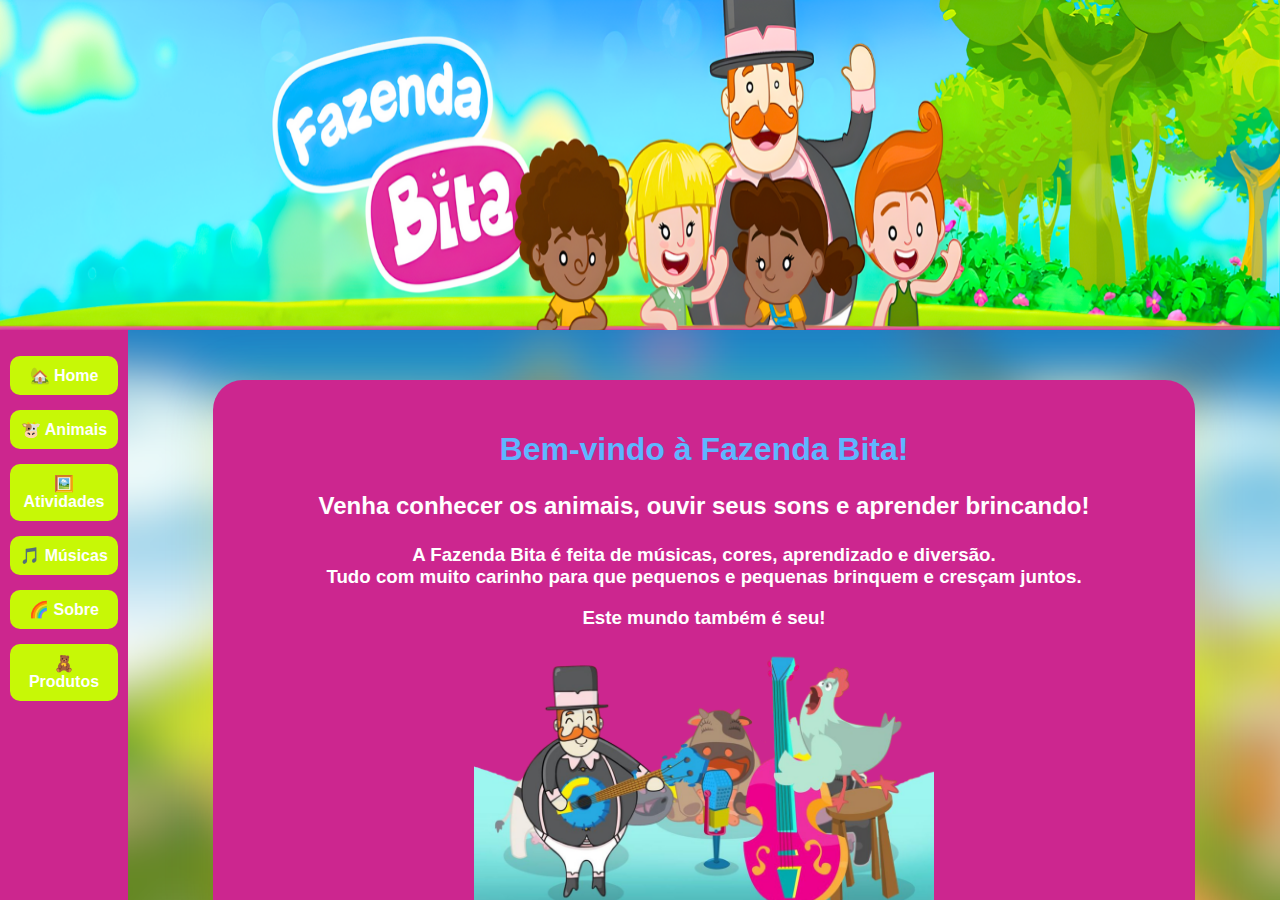
<file: index.html>
<!DOCTYPE html>
<html lang="pt-br">
<head>
    <link rel="shortcut icon" href="IMAGENS/favicon.png" type="image/x-icon">
    <meta charset="UTF-8">
    <title>Fazendinha Bita</title>
</head>

<frameset rows="330px, *" border="0">
    <frame src="header.html" name="topo" scrolling="no">

    <frameset cols="10%, *">
        <frame src="menu.html" name="menu" scrolling="auto">
        <frame src="home.html" name="conteudo">
            <frame src="rodape.html">
</frameset>

</html>
</file>
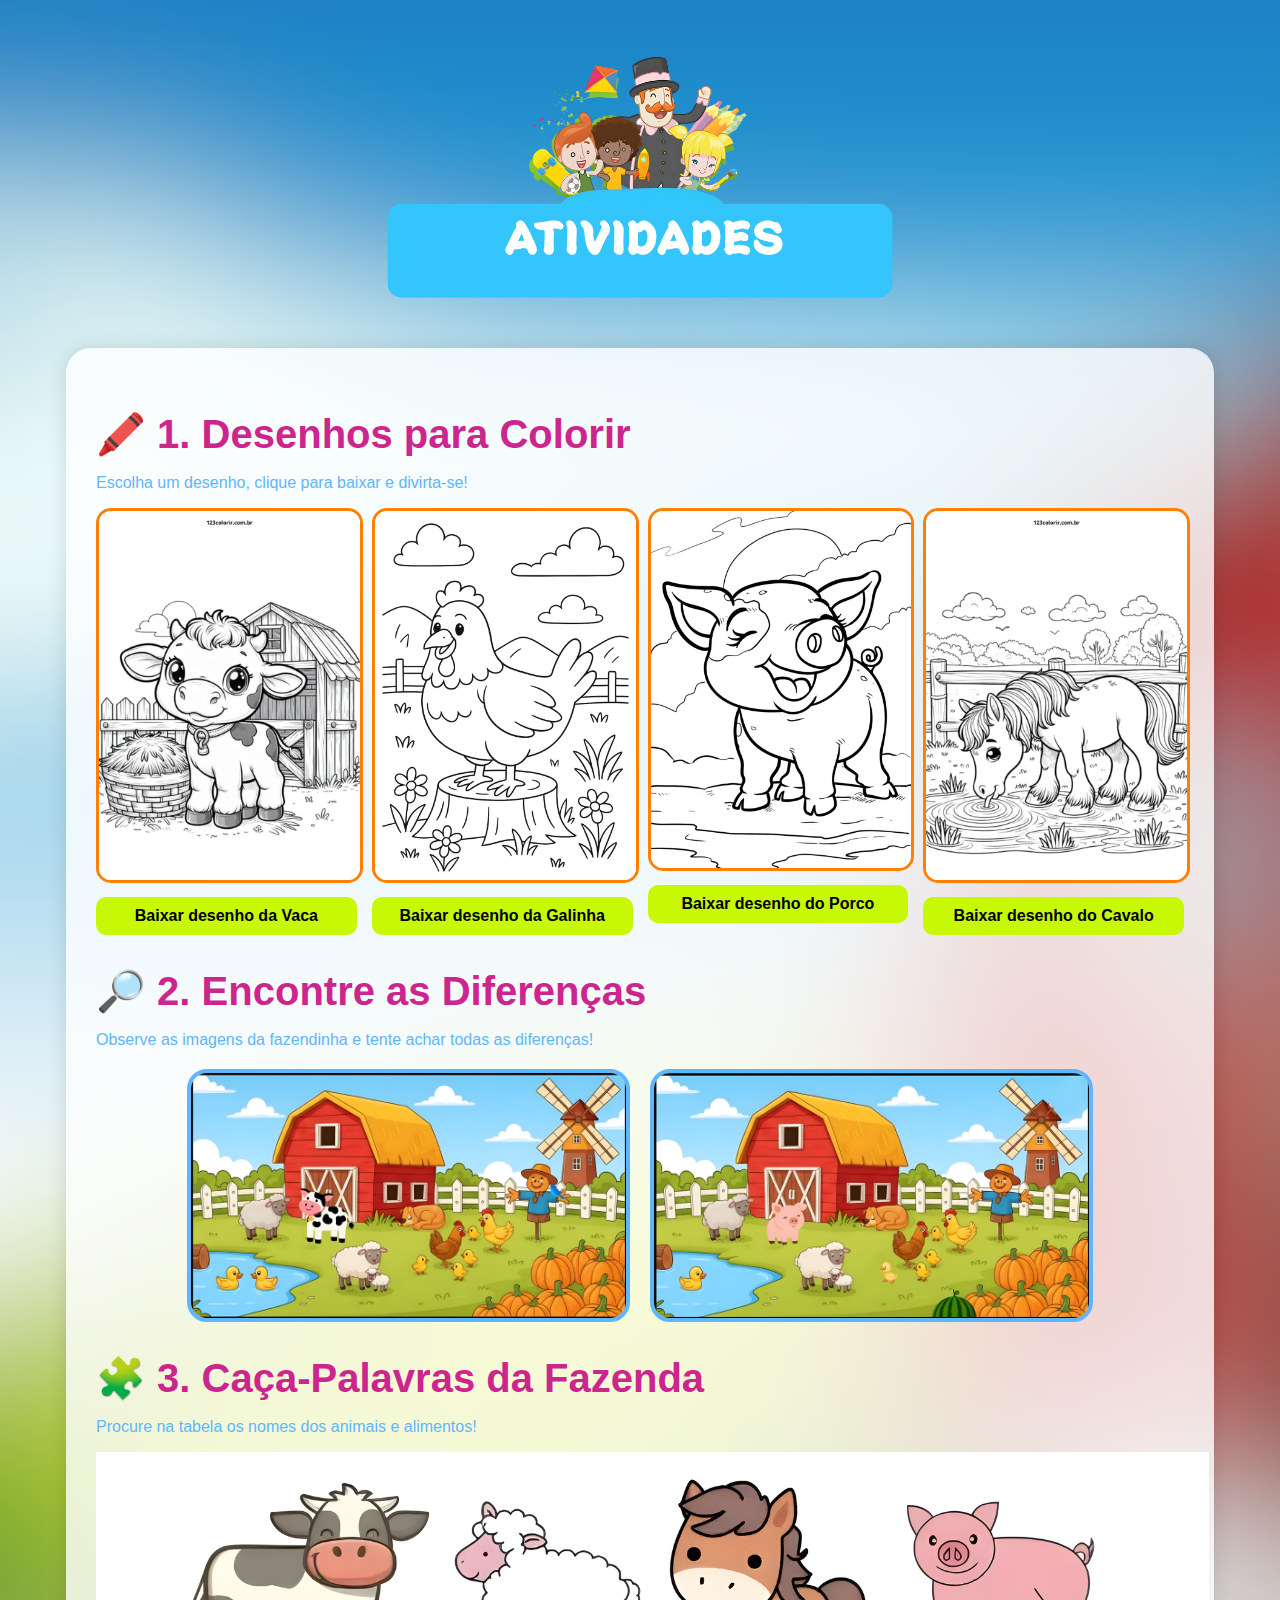
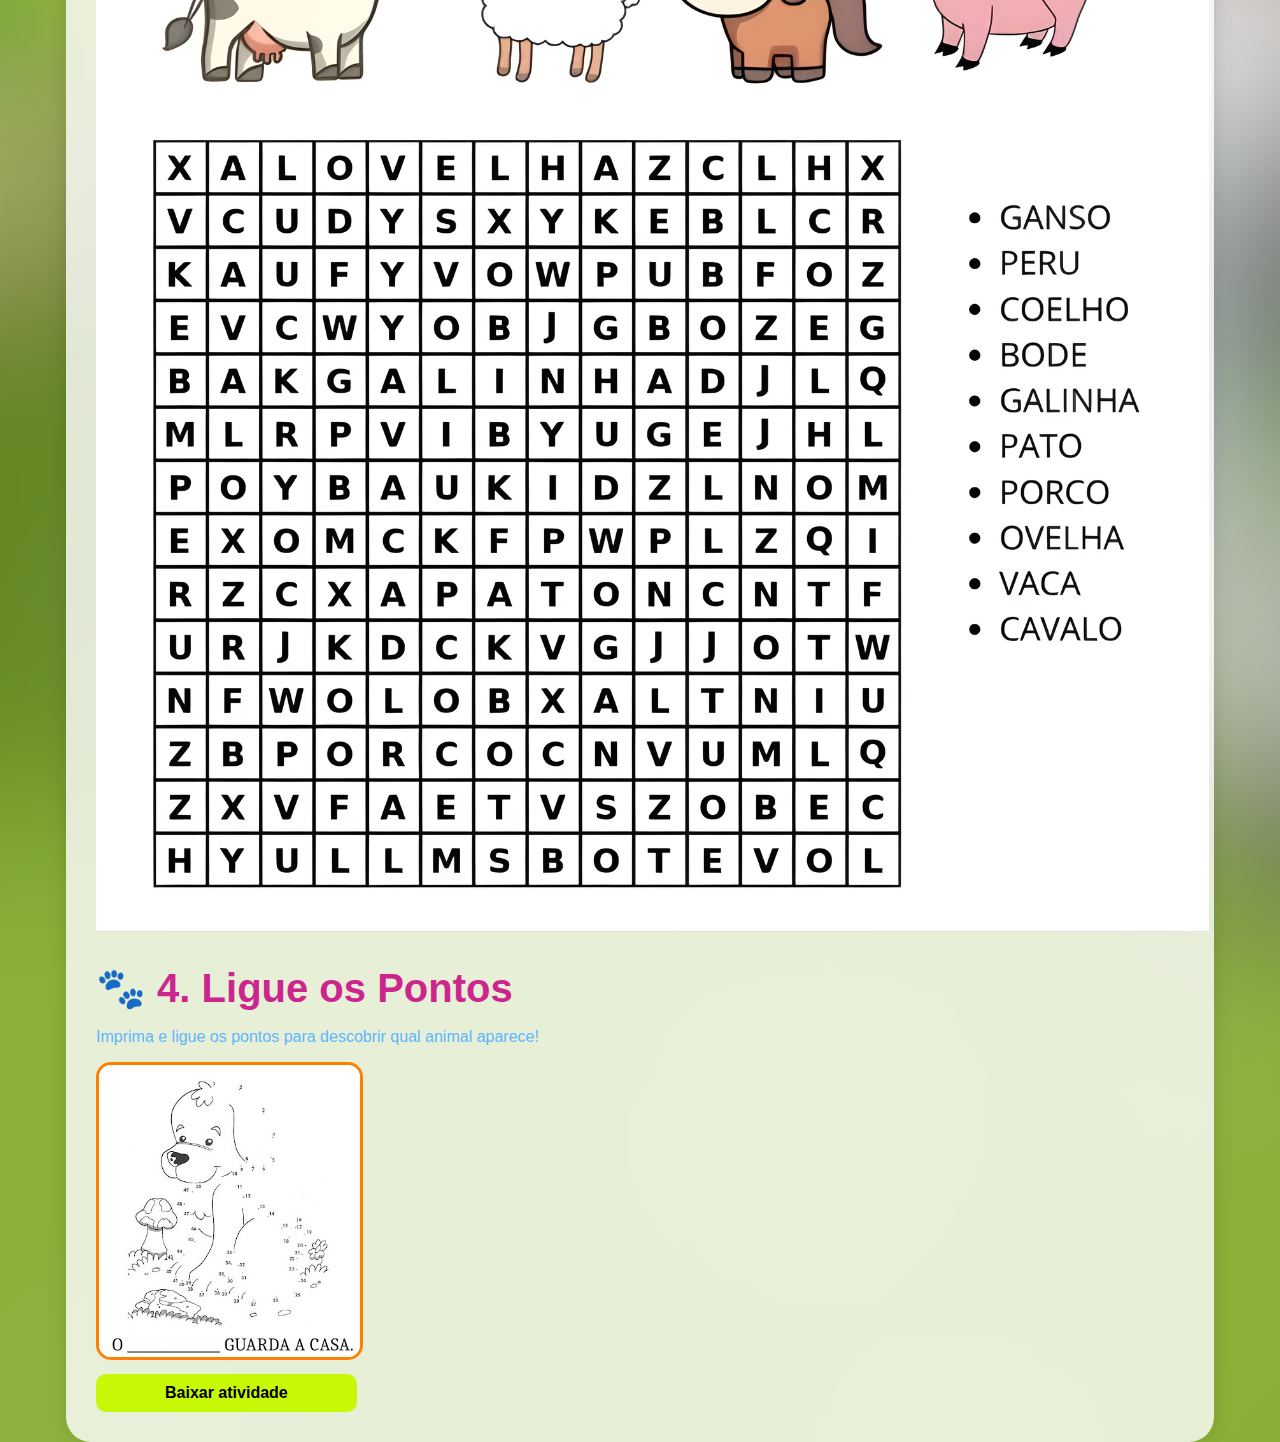
<file: atividades.html>
<!DOCTYPE html>
<html lang="pt-br">
<head>
    <meta charset="UTF-8">
    <link rel="stylesheet" href="style.css">
</head>

<body>

<img src="IMAGENS/atividades.png" class="ANIMAIS">

<div class="atividade-box">

    <h2 class="subtitulo">🖍️ 1. Desenhos para Colorir</h2>
    <p>Escolha um desenho, clique para baixar e divirta-se!</p>

    <div class="atividade-grid">
        <div class="atividade">
            <img src="IMAGENS/desenho-para-colorir-vaca-25-724x1024.webp">
            <a href="IMAGENS/desenho-para-colorir-vaca-25-724x1024.webp" download class="botao">Baixar desenho da Vaca</a>
        </div>

        <div class="atividade">
            <img src="IMAGENS/Desenho-de-Galinha-Para-Colorir-em-Cenyrio-de-Fazenda.webp">
            <a href="IMAGENS/Desenho-de-Galinha-Para-Colorir-em-Cenyrio-de-Fazenda.webp" download class="botao">Baixar desenho da Galinha</a>
        </div>

        <div class="atividade">
            <img src="IMAGENS/Pig-Coloring-Pages-44.webp">
            <a href="IMAGENS/Pig-Coloring-Pages-44.webp" download class="botao">Baixar desenho do Porco</a>
        </div>

        <div class="atividade">
            <img src="IMAGENS/desenho-de-cavalo-para-colorir68-724x1024.webp">
            <a href="IMAGENS/desenho-de-cavalo-para-colorir68-724x1024.webp" download class="botao">Baixar desenho do Cavalo</a>
        </div>
    </div>



    <h2 class="subtitulo">🔎 2. Encontre as Diferenças</h2>
    <p>Observe as imagens da fazendinha e tente achar todas as diferenças!</p>

    <div class="dif-grid">
        <img src="IMAGENS/normal.png" class="dif-img">
        <img src="IMAGENS/erro.png" class="dif-img">
    </div>



    <h2 class="subtitulo">🧩 3. Caça-Palavras da Fazenda</h2>
    <p>Procure na tabela os nomes dos animais e alimentos!</p>

    <img src="IMAGENS/palavras.png" class="atividade-grid">
        



    <h2 class="subtitulo">🐾 4. Ligue os Pontos</h2>
    <p>Imprima e ligue os pontos para descobrir qual animal aparece!</p>

    <div class="atividade-grid">
        <div class="atividade">
 <img src="IMAGENS/cacchorro.jpg">
            <a href="IMAGENS/cacchorro.jpg" download class="botao">Baixar atividade</a>
        </div>
    </div>

</div>

</body>
</html>
</file>
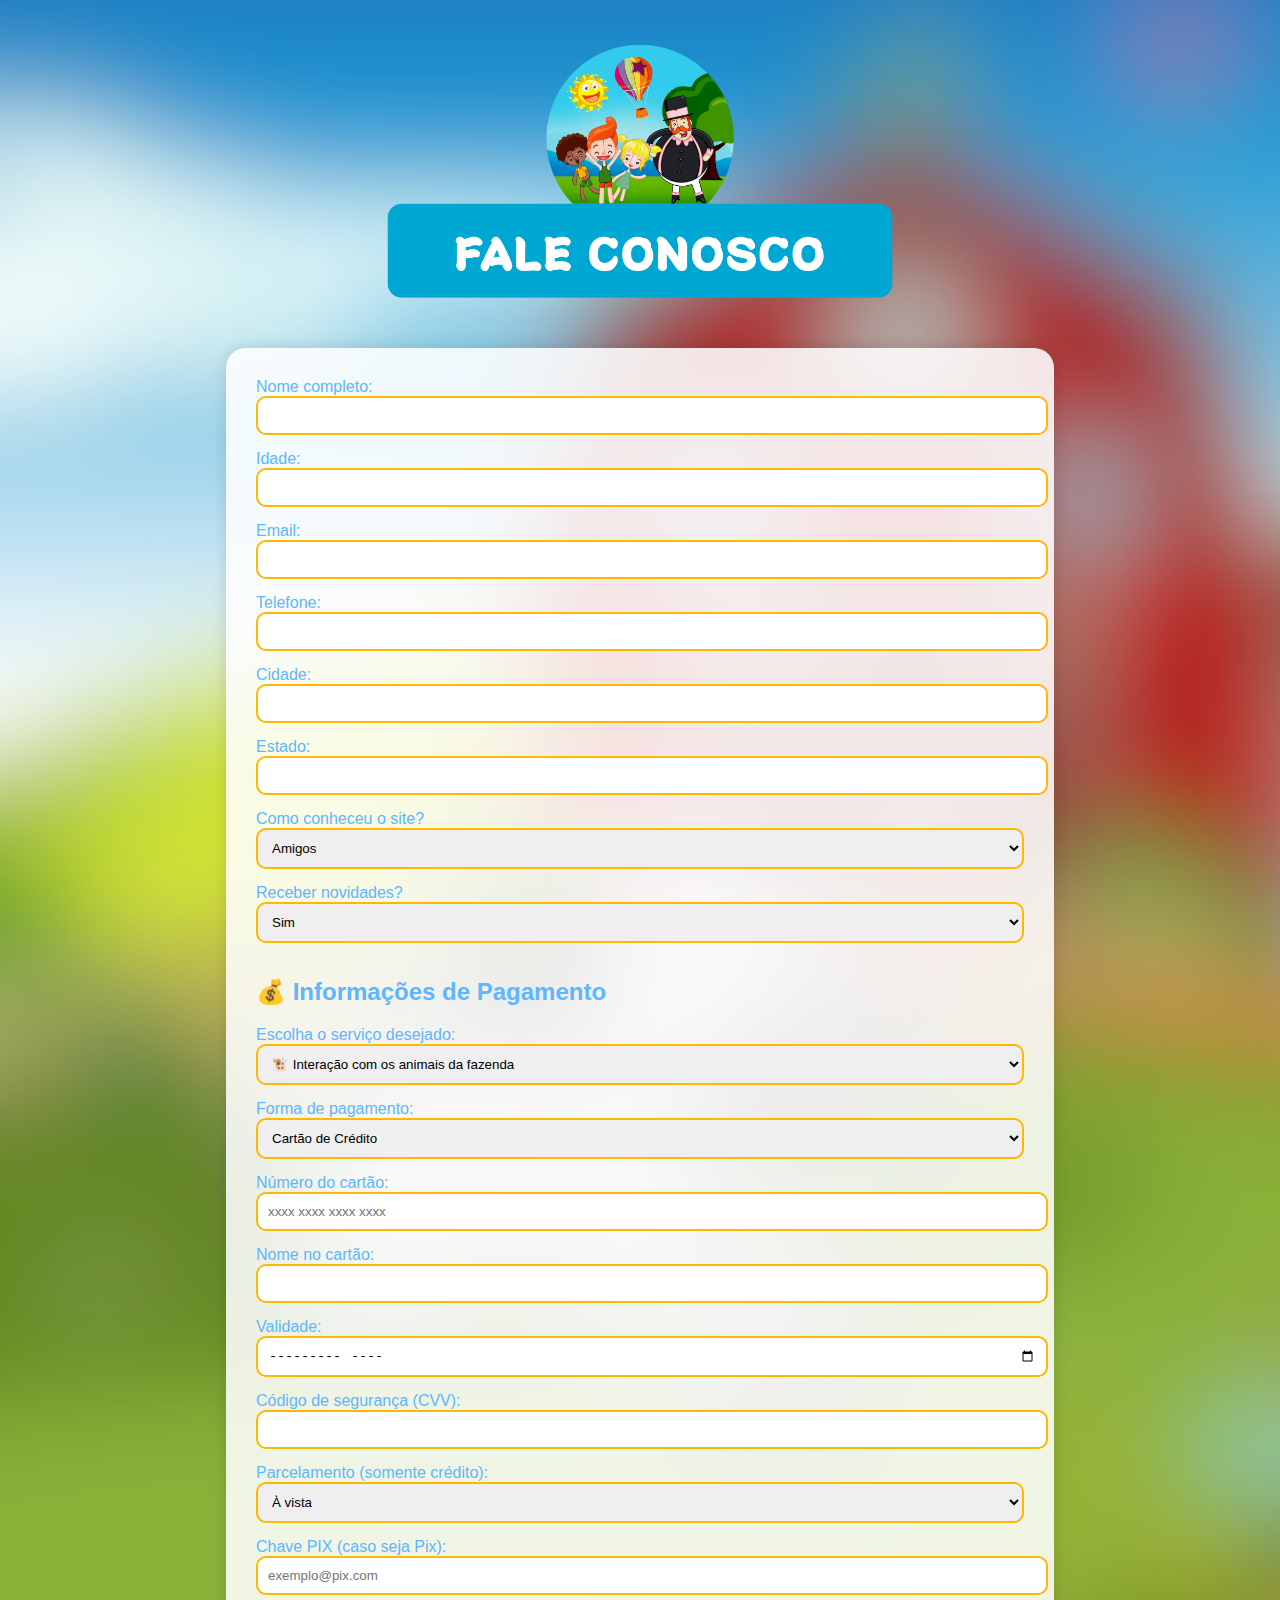
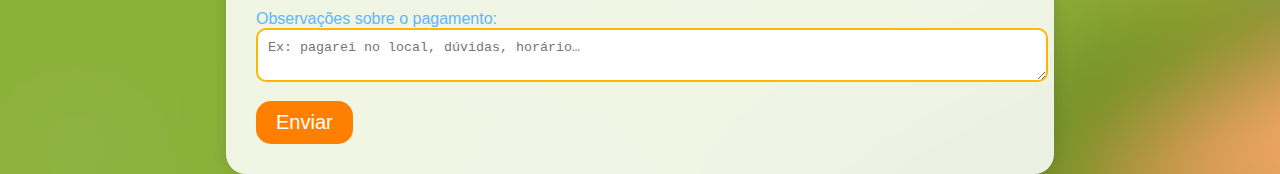
<file: contato.html>
<!DOCTYPE html>
<html>
<head>
    <meta charset="UTF-8">
    <link rel="stylesheet" href="style.css">
</head>

<body class="form-pagina">
<img src="IMAGENS/FALE.png" class="ANIMAIS">
<form class="formulario">

    <label>Nome completo:</label>
    <input type="text">

    <label>Idade:</label>
    <input type="number">

    <label>Email:</label>
    <input type="email">

    <label>Telefone:</label>
    <input type="text">

    <label>Cidade:</label>
    <input type="text">

    <label>Estado:</label>
    <input type="text">


   <label>Como conheceu o site?</label>
<select>
    <option>Amigos</option>
    <option>Família</option>
    <option>Internet</option>
    <option>Escola</option>
    <option>Eventos</option>
    <option>Outro</option>
</select>


    <label>Receber novidades?</label>
    <select>
        <option>Sim</option>
        <option>Não</option>
    </select>

    <h2 class="titulo-secundario">💰 Informações de Pagamento</h2>
<label>Escolha o serviço desejado:</label>
    <select>
        <option>🐮 Interação com os animais da fazenda</option>
        <option>🍃 Passeios educativos e trilhas ecológicas</option>
        <option>🥕 Horta orgânica com plantio e colheita</option>
        <option>🚜 Tour guiado por toda a fazendinha</option>
        <option>🎉 Festas e aniversários temáticos</option>
    </select>


    <label>Forma de pagamento:</label>
    <select>
        <option>Cartão de Crédito</option>
        <option>Cartão de Débito</option>
        <option>Pix</option>
        <option>Dinheiro no local</option>
    </select>

    <label>Número do cartão:</label>
    <input type="text" placeholder="xxxx xxxx xxxx xxxx">

    <label>Nome no cartão:</label>
    <input type="text">

    <label>Validade:</label>
    <input type="month">

    <label>Código de segurança (CVV):</label>
    <input type="number">

    <label>Parcelamento (somente crédito):</label>
    <select>
        <option>À vista</option>
        <option>2x</option>
        <option>3x</option>
        <option>4x</option>
        <option>5x</option>
        <option>6x</option>
    </select>

    <label>Chave PIX (caso seja Pix):</label>
    <input type="text" placeholder="exemplo@pix.com">

    <label>Observações sobre o pagamento:</label>
    <textarea placeholder="Ex: pagarei no local, dúvidas, horário…"></textarea>

    <button>Enviar</button>

</form>

</body>
</html>
</file>
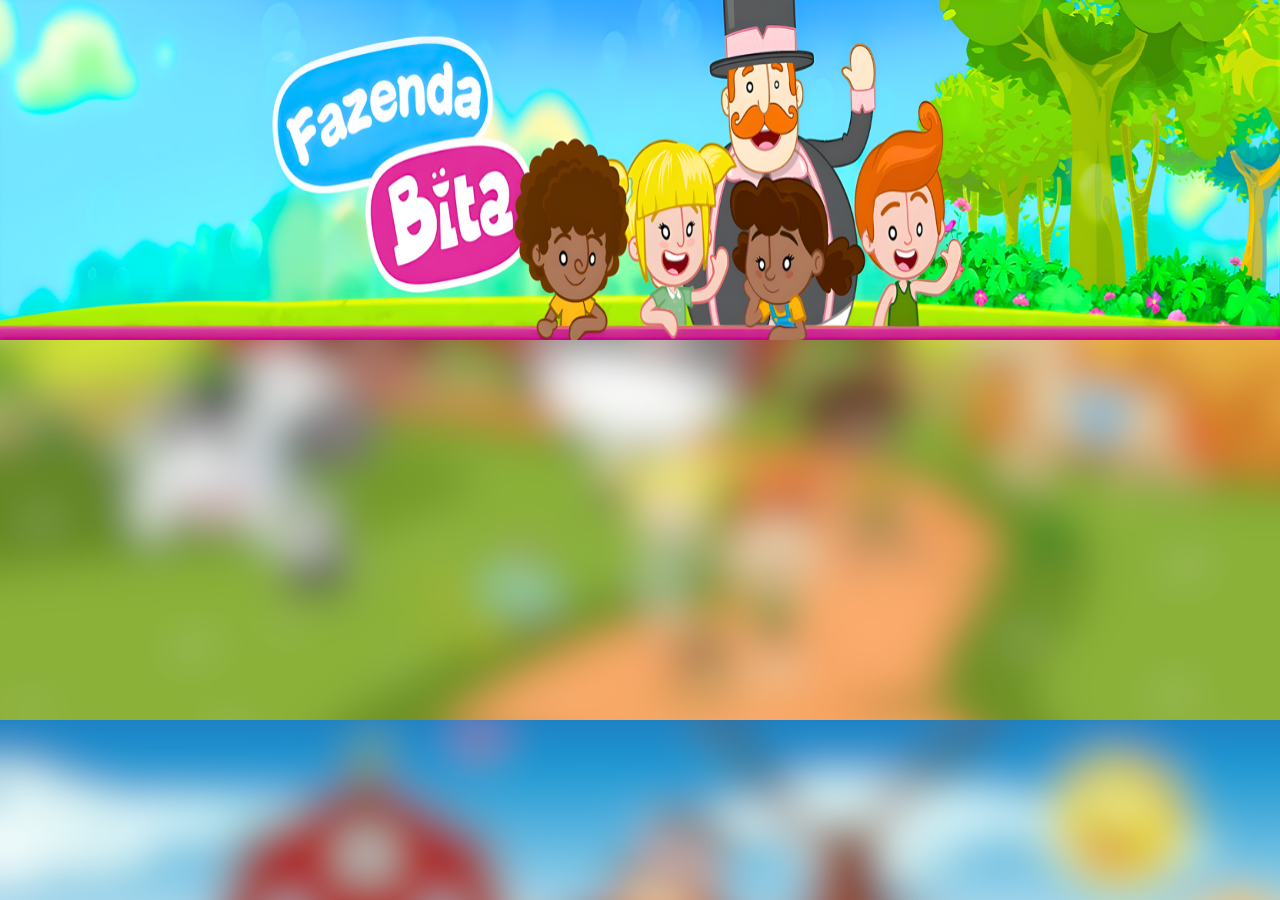
<file: header.html>
<!DOCTYPE html>
<html lang="pt-br">
<head>
    <meta charset="UTF-8">
    <link rel="stylesheet" href="style.css">
</head>

<body class="topo-banner">
    <img src="IMAGENS/fundo (1).png" class="banner-topo">
</body>

</html>
</file>
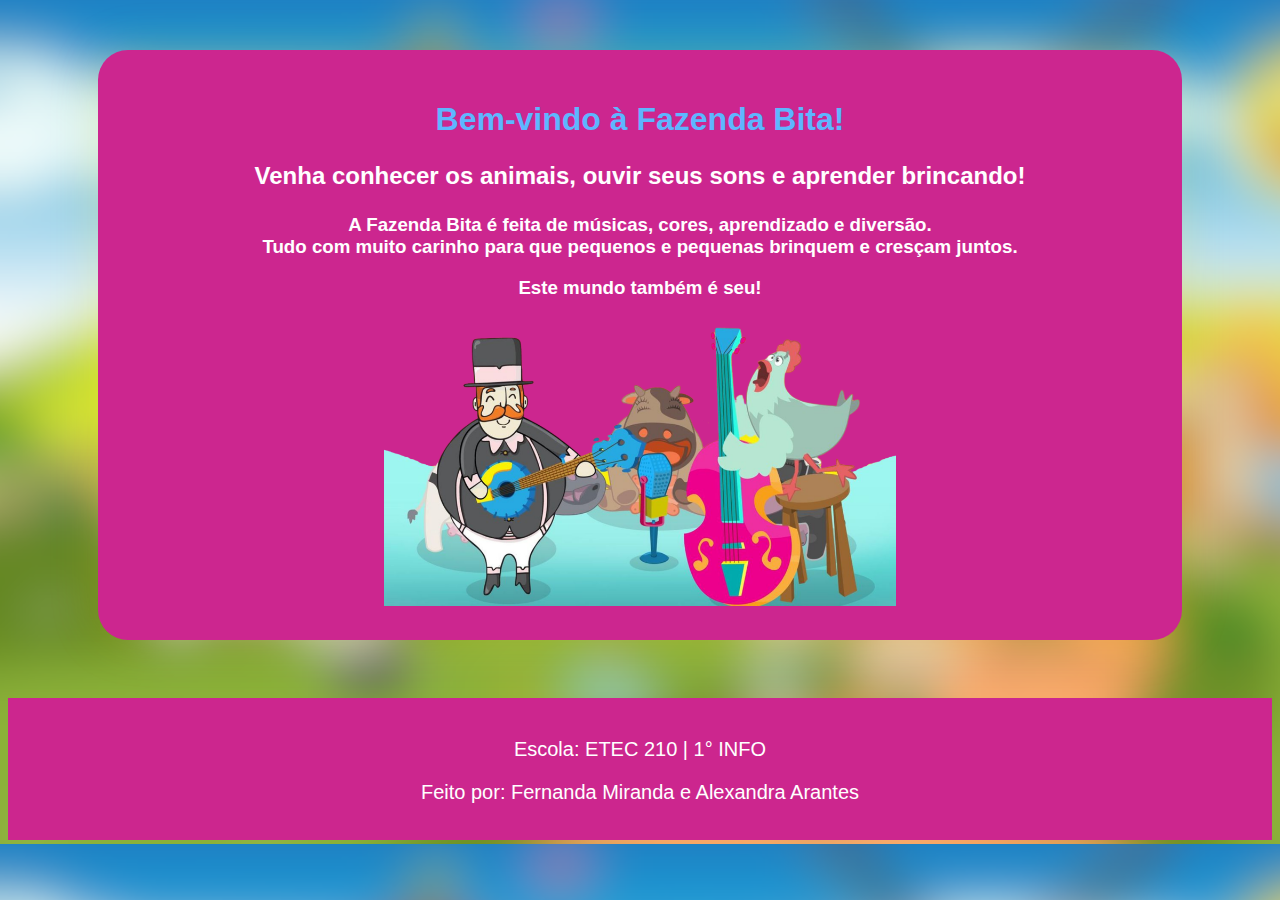
<file: home.html>
<!DOCTYPE html>
<html>
<head>
    <meta charset="UTF-8">
    <link rel="stylesheet" href="style.css">
</head>
<body class="home">

<div class="home-box">
    <h1>Bem-vindo à Fazenda Bita!</h1>
    <h2 class="hh2"><p>Venha conhecer os animais, ouvir seus sons e aprender brincando!</p></h2>
    <h3><p  class="hh2">
A Fazenda Bita é feita de músicas, cores, aprendizado e diversão.
<br>
Tudo com muito carinho para que pequenos e pequenas brinquem e cresçam juntos.
    </p>
<p class="hh2">Este mundo também é seu!</p>
</h3>
    <img src="IMAGENS/fundo.png" class="img-home">
</div>
<iframe src="rodape.html" width="100%" height="150px" frameborder="0"></iframe>

</body>
</html>
</file>
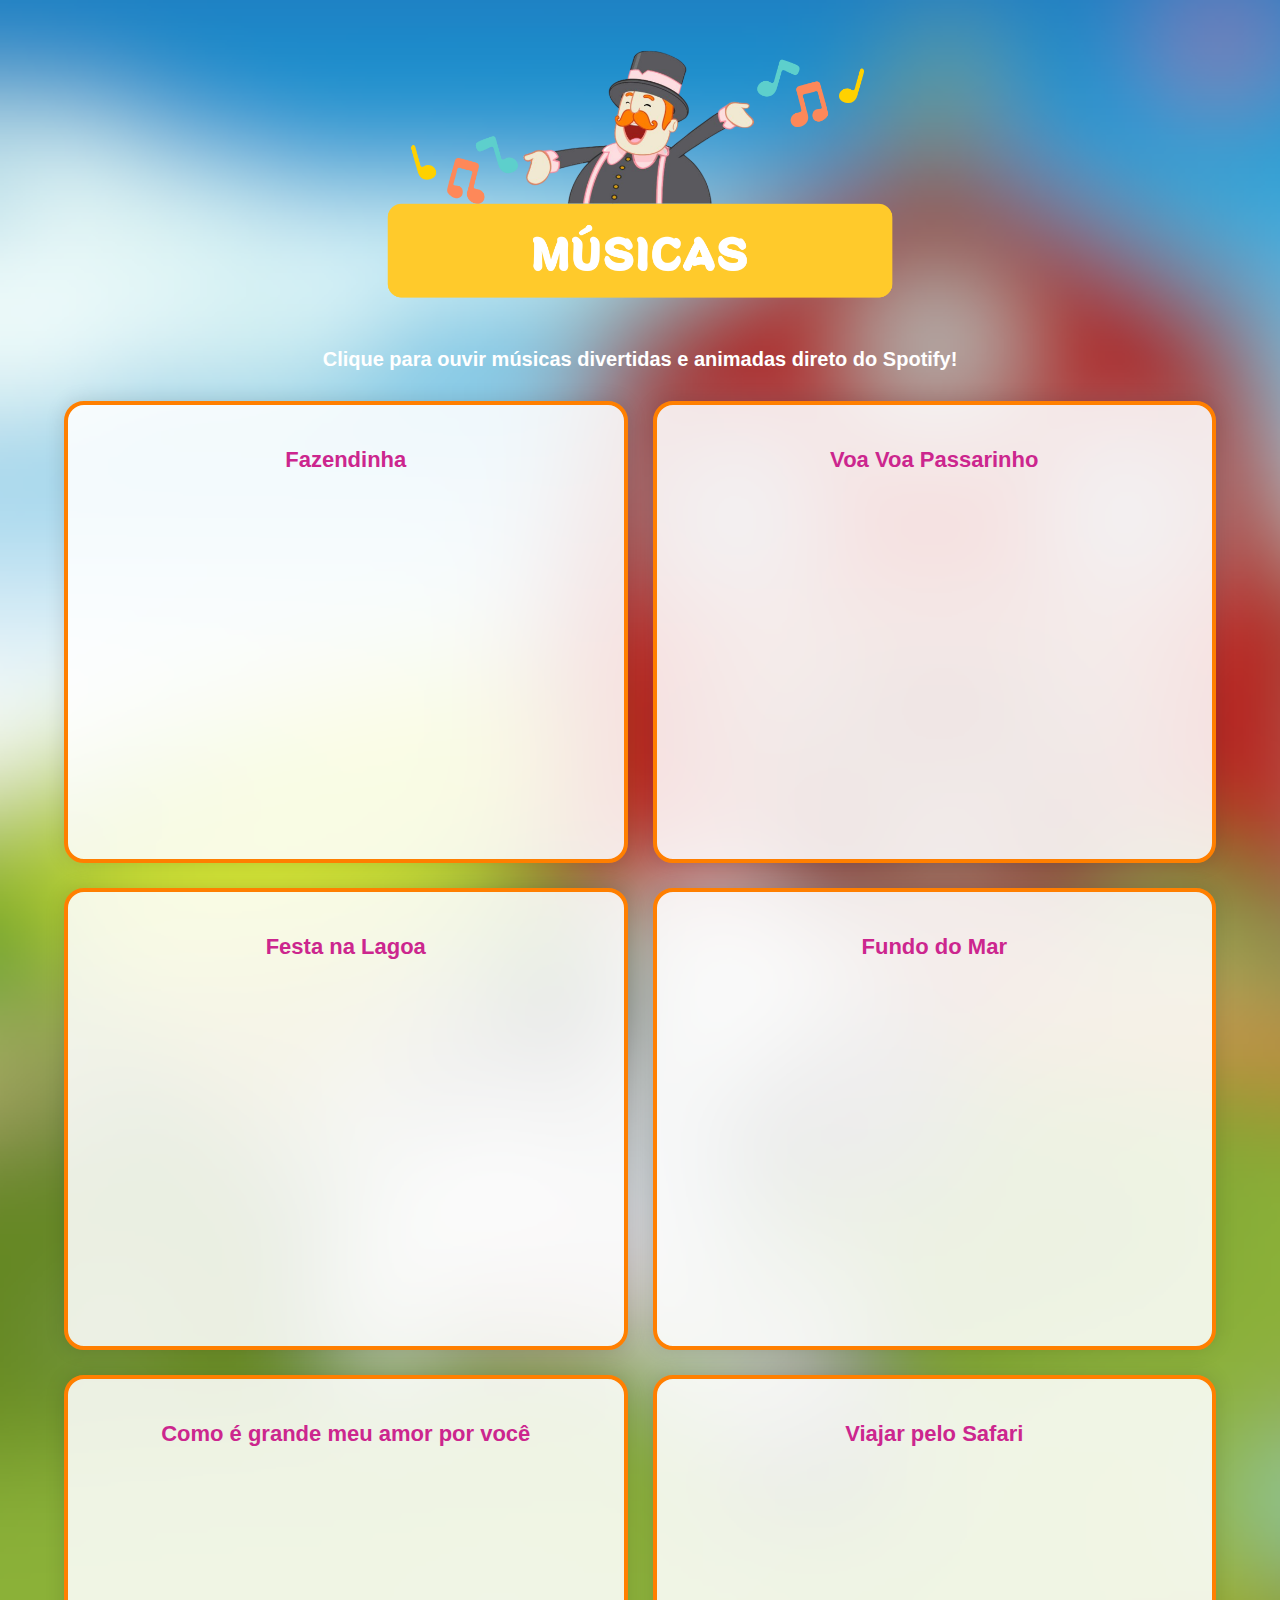
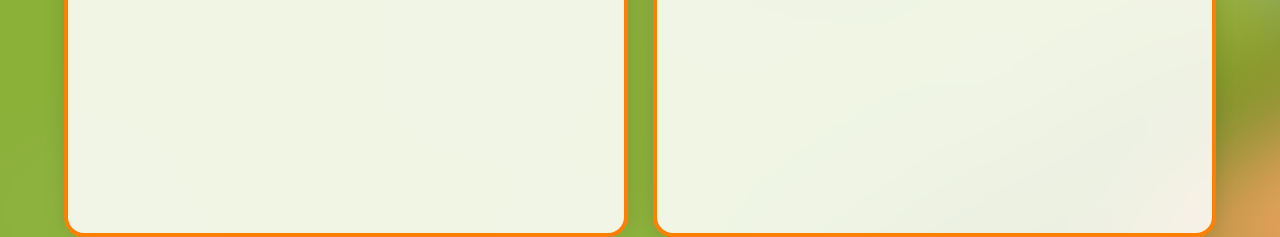
<file: musicas.html>
<!DOCTYPE html>
<html lang="pt-br">
<head>
    <meta charset="UTF-8">
    <link rel="stylesheet" href="style.css">
</head>

<body>

<img src="IMAGENS/musicas.png" class="ANIMAIS">


<h2><p class="texto-centro">Clique para ouvir músicas divertidas e animadas direto do Spotify!</p></h2>

<div class="musicas-container">

    <div class="musica-card">
        <h3>Fazendinha</h3>
<iframe data-testid="embed-iframe" style="border-radius:12px" src="https://open.spotify.com/embed/track/34wql54jkOhSmc7Sy7qtYA?utm_source=generator" width="100%" height="352" frameBorder="0" allowfullscreen="" allow="autoplay; clipboard-write; encrypted-media; fullscreen; picture-in-picture" loading="lazy"></iframe>
    </div>

    <div class="musica-card">
        <h3>Voa Voa Passarinho</h3>
       <iframe data-testid="embed-iframe" style="border-radius:12px" src="https://open.spotify.com/embed/track/2anwMUEQHijHd3GOv0eZwb?utm_source=generator" width="100%" height="352" frameBorder="0" allowfullscreen="" allow="autoplay; clipboard-write; encrypted-media; fullscreen; picture-in-picture" loading="lazy"></iframe>
    </div>

    <div class="musica-card">
        <h3>Festa na Lagoa</h3>
        <iframe data-testid="embed-iframe" style="border-radius:12px" src="https://open.spotify.com/embed/track/0F4r3GZ1QtWeKaIMwuEsKs?utm_source=generator" width="100%" height="352" frameBorder="0" allowfullscreen="" allow="autoplay; clipboard-write; encrypted-media; fullscreen; picture-in-picture" loading="lazy"></iframe>
    </div>

    <div class="musica-card">
        <h3>Fundo do Mar</h3>
        <iframe data-testid="embed-iframe" style="border-radius:12px" src="https://open.spotify.com/embed/track/3T6COhSUR1019RS4JMwLBU?utm_source=generator" width="100%" height="352" frameBorder="0" allowfullscreen="" allow="autoplay; clipboard-write; encrypted-media; fullscreen; picture-in-picture" loading="lazy"></iframe>
    </div>

    <div class="musica-card">
        <h3>Como é grande meu amor por você</h3>
        <iframe data-testid="embed-iframe" style="border-radius:12px" src="https://open.spotify.com/embed/track/0PIPrd6c5PmEctpdY4ib6H?utm_source=generator" width="100%" height="352" frameBorder="0" allowfullscreen="" allow="autoplay; clipboard-write; encrypted-media; fullscreen; picture-in-picture" loading="lazy"></iframe>
    </div>

    <div class="musica-card">
        <h3>Viajar pelo Safari</h3>
        <iframe data-testid="embed-iframe" style="border-radius:12px" src="https://open.spotify.com/embed/track/2vfemG0nIh6OsMN49vWpc9?utm_source=generator" width="100%" height="352" frameBorder="0" allowfullscreen="" allow="autoplay; clipboard-write; encrypted-media; fullscreen; picture-in-picture" loading="lazy"></iframe>
    </div>

</div>

</body>
</html>
</file>
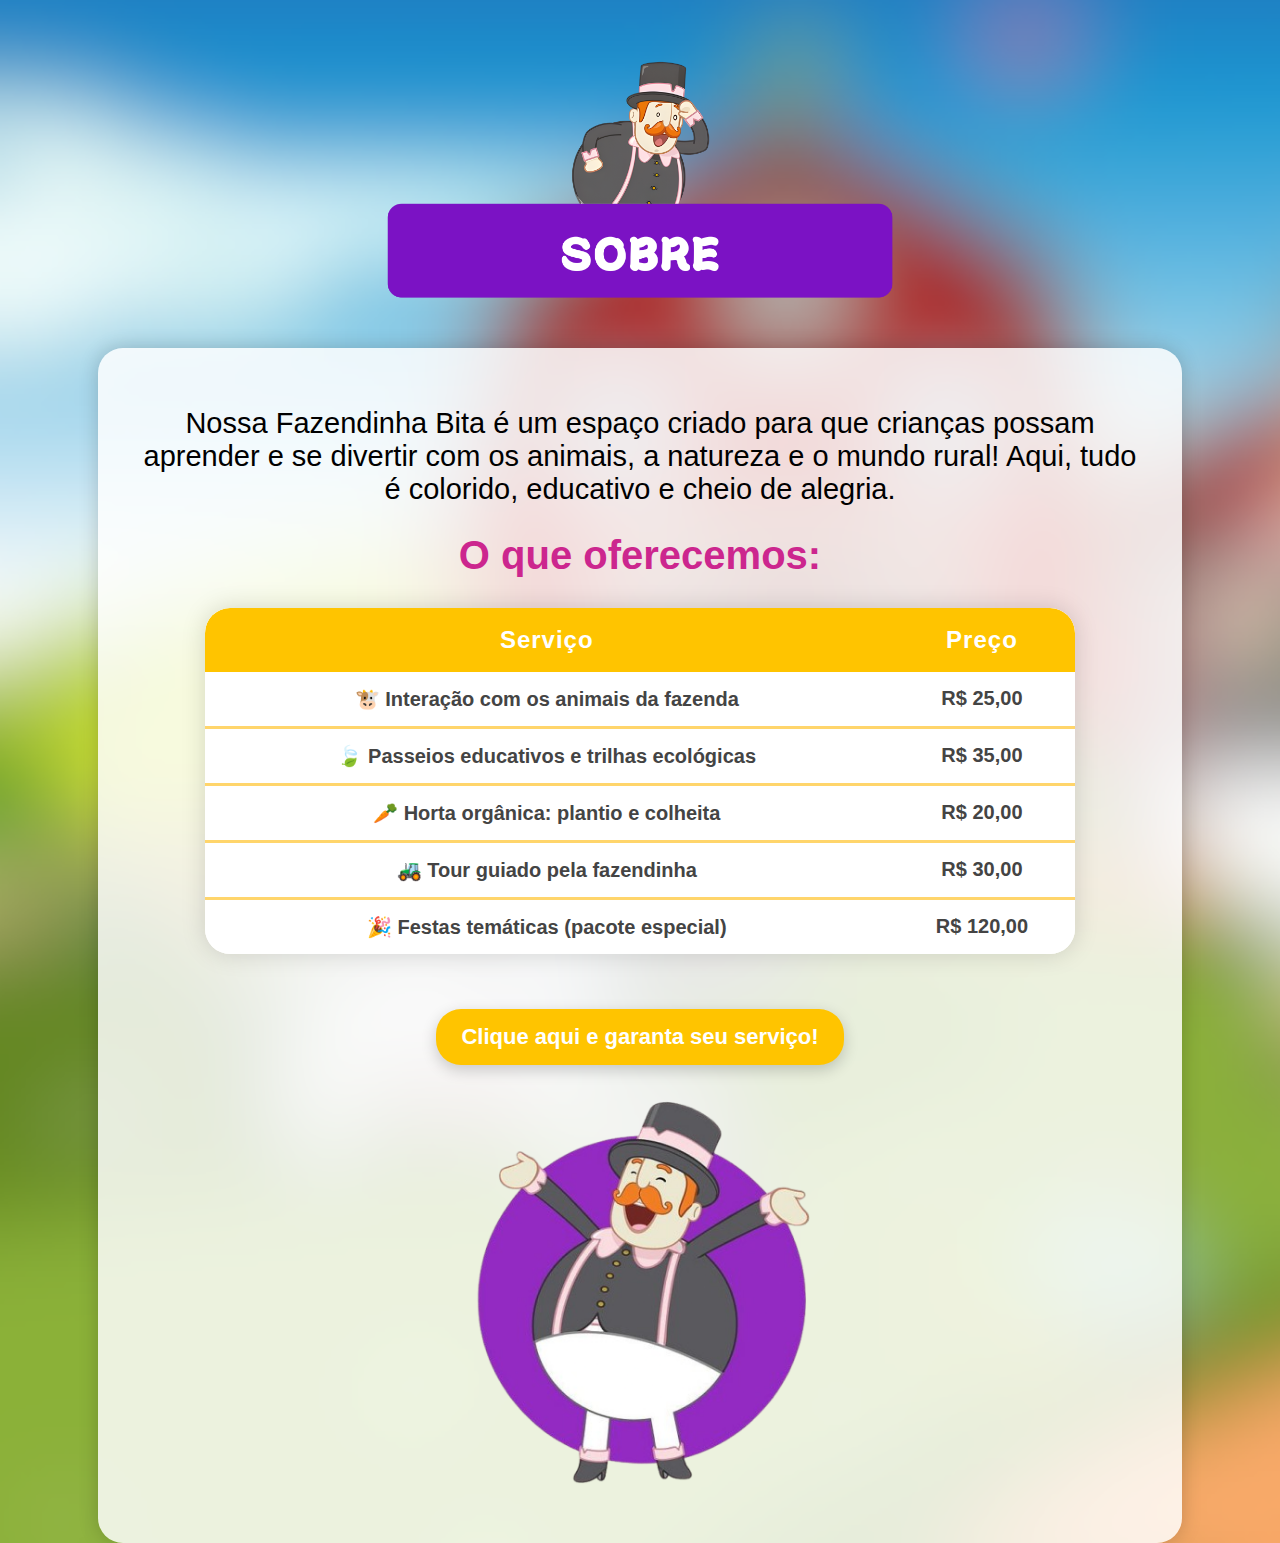
<file: sobre.html>
<!DOCTYPE html>
<html lang="pt-br">
<head>
    <meta charset="UTF-8">
    <link rel="stylesheet" href="style.css">
</head>

<body class="conteudo">

<img src="IMAGENS/sobre.png" class="ANIMAIS">

<div class="sobre-box">

    <p class="sobre-texto">
        Nossa Fazendinha Bita é um espaço criado para que crianças possam aprender e se divertir com os animais, 
        a natureza e o mundo rural! Aqui, tudo é colorido, educativo e cheio de alegria.
    </p>

    <h1 class="subtitulo">O que oferecemos:</h1>

    <table class="tabela-precos">
        <tr>
            <th>Serviço</th>
            <th>Preço</th>
        </tr>

        <tr>
            <td>🐮 Interação com os animais da fazenda</td>
            <td>R$ 25,00</td>
        </tr>

        <tr>
            <td>🍃 Passeios educativos e trilhas ecológicas</td>
            <td>R$ 35,00</td>
        </tr>

        <tr>
            <td>🥕 Horta orgânica: plantio e colheita</td>
            <td>R$ 20,00</td>
        </tr>

        <tr>
            <td>🚜 Tour guiado pela fazendinha</td>
            <td>R$ 30,00</td>
        </tr>

        <tr>
            <td>🎉 Festas temáticas (pacote especial)</td>
            <td>R$ 120,00</td>
        </tr>
    </table>
  <center> <a href="contato.html" target="conteudo" class="botao-servico">
     Clique aqui e garanta seu serviço! 
</a></center>


    <img src="IMAGENS/bita.png" class="img-sobre">

</div>

</body>
</html>
</file>
<file: style.css>
body {
    background-image: url(IMAGENS/fundo\ \(2\).png);
    background-size: cover;
    color: #5eb6ff;
    margin: 0;
    font-family: Arial, sans-serif;
}

.topo-banner {
    margin: 0;
    padding: 0;
    overflow: hidden;
}

.banner-topo {
    width:100%;
    height: 340px;
    display: block;
}

.ANIMAIS {
    width: 40%; 
    height: auto;
    display: block;
    margin: 30px auto; 
   
}


.menu {
    background: #cc268e;
    padding: 10px;
}

.menu-titulo {
    text-align: center;
    color: #ff7f00;
    font-size: 32px;
}

.menu-lista {
    list-style: none;
    padding: 0;
    text-decoration: none;
}

.menu-lista li {
    margin: 15px 0;
}

.menu-lista a {
    background: #c7f806;
    padding: 10px;
    display: block;
    text-align: center;
    border-radius: 10px;
    color: white;
    font-weight: bold;
    text-decoration: none;
    transition: 0.2s;
}

.menu-lista a:hover {
    background: #ff9100;
    transform: scale(1.05);
}


.home-box {
    margin: 50px auto;
    width: 80%;
    text-align: center;
 background-color: #cc268f;
    padding: 30px;
    border-radius: 30px;
    box-shadow: 0 0 50px #ffd90030;
}
.hh2{
    color: #fff;
}
.img-home {
    width: 50%;
}


.cards-container {
    display: grid;
    grid-template-columns: repeat(4, 1fr);
    gap: 20px;
    padding: 20px;
}

.card {
    background: #fff;
    border-radius: 20px;
    padding: 12px;
    text-align: center;
    box-shadow: 0 5px 12px #00000030;
    transition: 0.2s;
}

.card:hover {
    transform: scale(1.07);
}

.card img {
    max-width: 100%; 
    height: 200px;   
    display: block;
    margin: 0 auto;
}

.formulario {
    background: #ffffffdd;
    width: 60%;
    margin: auto;
    padding: 30px;
    border-radius: 20px;
    box-shadow: 0 0 15px #00000020;
}

.formulario input,
.formulario textarea,
.formulario select {
    width: 100%;
    padding: 10px;
    border-radius: 10px;
    margin-bottom: 15px;
    border: 2px solid #ffb700;
}

button {
    background: #ff7f00;
    padding: 10px 20px;
    border: none;
    border-radius: 15px;
    color: white;
    font-size: 20px;
    cursor: pointer;
}

button:hover {
    background: #ff5400;
}

.atividade-box {
    width: 85%;
    margin: auto;
    margin-top: 30px;
    background: #ffffffcc;
    padding: 30px;
    border-radius: 25px;
    box-shadow: 0 0 20px #00000020;
}


.subtitulo {
    color: #cc268e;
    font-size: 28px;
}


.atividade-grid {
    display: grid;
    grid-template-columns: repeat(4, 1fr);
    gap: 15px;
    margin-top: 15px;
    text-align: center;
}

.atividade img {
    width: 100%;
    border-radius: 15px;
    border: 3px solid #ff7f00;
}

.botao {
    background: #c7f806;
    display: block;
    padding: 10px;
    margin-top: 10px;
    border-radius: 10px;
    text-align: center;
    font-weight: bold;
    color: black;
    text-decoration: none;
}

.botao:hover {
    background: #ff9100;
    transform: scale(1.05);
}


.dif-grid {
    display: flex;
    gap: 20px;
    justify-content: center;
    margin: 20px 0;
}

.dif-img {
    width: 40%;
    border-radius: 20px;
    border: 4px solid #5eb6ff;
}


.tabela-atividade {
    width: 60%;
    margin: auto;
    border-collapse: collapse;
    margin-bottom: 25px;
}

.tabela-atividade td {
    border: 2px solid #cc268e;
    padding: 12px;
    font-size: 22px;
    text-align: center;
    font-weight: bold;
    color: #ff7f00;
}

.musicas-container {
    width: 90%;
    margin: auto;
    display: grid;
    grid-template-columns: repeat(2, 1fr);
    gap: 25px;
    margin-top: 30px;
}


.musica-card {
    background: #ffffffdd;
    padding: 20px;
    border-radius: 20px;
    box-shadow: 0 0 20px #00000020;
    text-align: center;
    border: 4px solid #ff7f00;
    transition: 0.2s;
}

.musica-card:hover {
    transform: scale(1.04);
}


.musica-card h3 {
    color: #cc268e;
    font-size: 22px;
    margin-bottom: 10px;
}


.texto-centro {
    text-align: center;
    font-size: 20px;
    color: white;
}
.sobre-box {
    width: 80%;
    margin: auto;
    margin-top: 30px;
    background: #ffffffd5;
    padding: 30px;
    border-radius: 25px;
    box-shadow: 0 0 20px #00000030;
    text-align: center;
}


.img-sobre {
    width: 50%;
   
}
.sobre-texto1{
    font-size: 29px;
    color: #ffffff;
    margin-bottom: 20px;
    padding: 0 10px;
}
.sobre-texto {
    font-size: 29px;
    color: #000000;
    margin-bottom: 20px;
    padding: 0 10px;
}


.subtitulo {
    color: #cc268e;
    margin-bottom: 15px;
    font-size: 40px;
}


.lista-sobre {
    list-style: none;
    padding: 0;
    margin: 0;
}

.lista-sobre li {
    background: #c7f806;
    padding: 12px;
    margin: 10px auto;
    width: 70%;
    font-size: 25px;
    border-radius: 15px;
    font-weight: bold;
    box-shadow: 0 3px 10px #00000020;
    transition: 0.2s;
}

.lista-sobre li:hover {
    background: #ff9100;
    transform: scale(1.05);
}
.tabela-precos {
    width: 85%;
    margin: 30px auto;
    border-collapse: separate;
    border-spacing: 0;
    background: #ffffffcc;
    border-radius: 25px;
    overflow: hidden;
    box-shadow: 0 0 25px #00000025;
    font-size: 20px;
}


.tabela-precos th {
    background:rgb(255, 196, 0);
    color: white;
    padding: 18px;
    text-align: center;
    font-size: 24px;
    letter-spacing: 1px;
}

.tabela-precos td {
    padding: 15px;
    text-align: center;
    background: #ffffff;
    color: #444;
    font-weight: bold;
    border-bottom: 3px solid #ffd56b;
}


.tabela-precos tr:last-child td {
    border-bottom: none;
}


.tabela-precos tr:hover td {
    background: #ffefd2;
    transform: scale(1.02);
    transition: 0.2s;
}
.tabela-precos tr:first-child th:first-child {
    border-top-left-radius: 25px;
}
.tabela-precos tr:first-child th:last-child {
    border-top-right-radius: 25px;
}
.botao-servico {
    display: inline-block;
    margin: 25px auto;
    padding: 15px 25px;
    background: rgb(255, 196, 0);
    color: white;
    font-size: 22px;
    font-weight: bold;
    text-decoration: none;
    border-radius: 25px;
    box-shadow: 0 5px 15px #00000030;
    transition: 0.2s;
    text-align: center;
}


.botao-servico:hover {
    transform: scale(1.08);
    background:rgb(255, 196, 0); 
    box-shadow: 0 8px 20px #00000040;
}
.loja-container {
    display: grid;
    grid-template-columns: repeat(auto-fit, minmax(240px, 1fr));
    gap: 25px;
    padding: 30px;
    width: 90%;
    margin: auto;
}


.produto-card {
    background: #ffffffdd;
    border-radius: 20px;
    padding: 18px;
    text-align: center;
    box-shadow: 0px 6px 15px rgba(0,0,0,0.2);
    transition: 0.2s;
}

.produto-card:hover {
    transform: scale(1.05);
}


.produto-card img {
    width: 100%;
    height: 500px;
    object-fit: contain;
    border-radius: 15px;
    margin-bottom: 10px;
}

.produto-card h3 {
    font-size: 22px;
    color: #333;
    margin: 8px 0;
}

.preco {
    font-size: 20px;
    font-weight: bold;
    color: #ff7f00;
    margin: 6px 0 12px;
}

.botao-loja {
    background: linear-gradient(90deg, #ff7f00, #ffbb00);
    color: white;
    padding: 10px 18px;
    border-radius: 15px;
    font-weight: bold;
    text-decoration: none;
    font-size: 18px;
    display: inline-block;
    transition: 0.2s;
}

.botao-loja:hover {
    background: linear-gradient(90deg, #ff9500, #ffd000);
    transform: scale(1.08);
}
</file>
